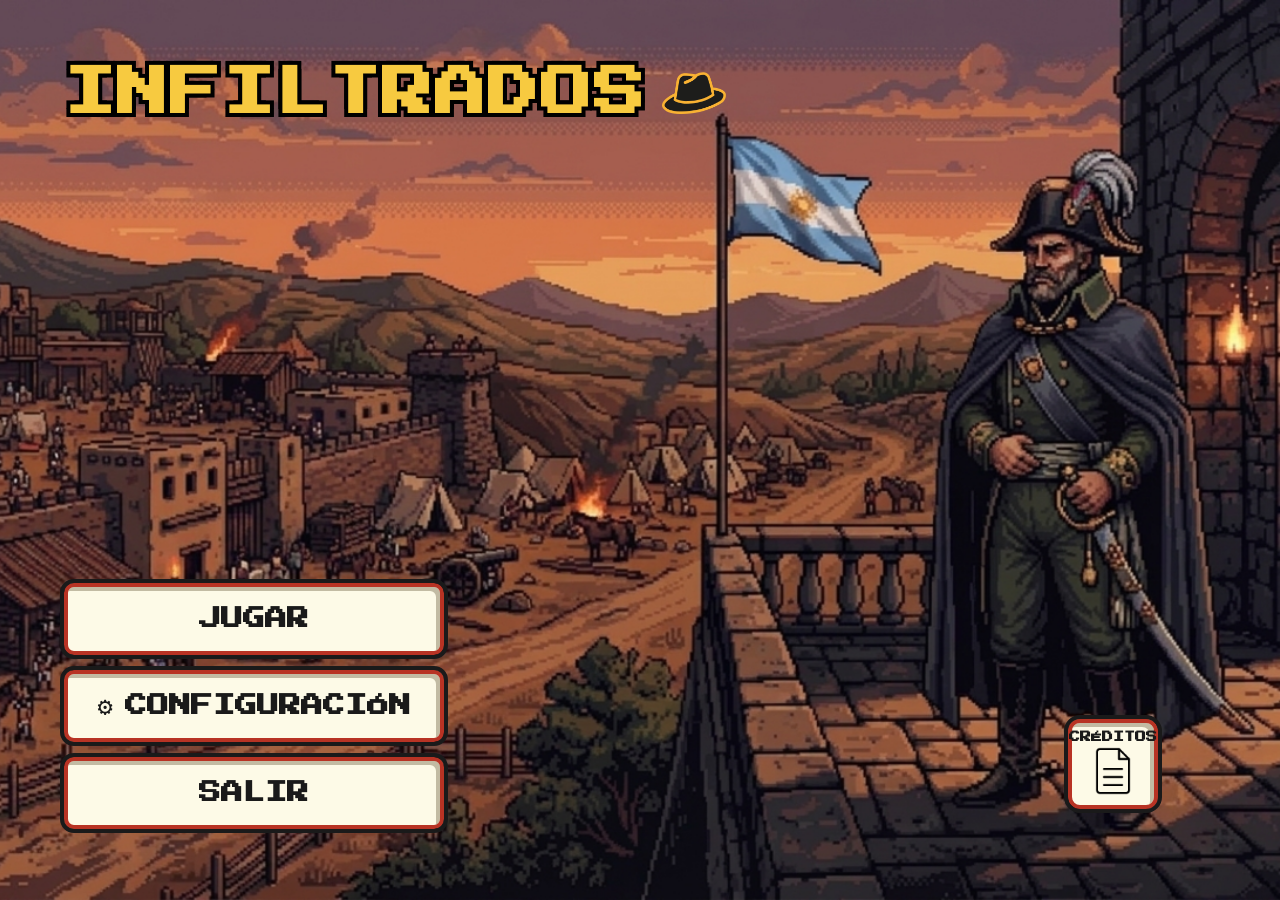
<file: codigo/index.html>
<!DOCTYPE html>
<html lang="es">

<head>
    <!-- Configuración básica -->
    <meta charset="UTF-8">

    <meta name="viewport"
        content="width=device-width,
        initial-scale=1.0,
        maximum-scale=1.0,
        user-scalable=no,
        viewport-fit=cover">

    <title>Infiltrados - Pantalla de Inicio</title>

    <!-- Estilos generales -->
    <link rel="stylesheet" href="CSS/style.css">

    <!-- Estilos específicos del menú -->
    <link rel="stylesheet" href="CSS/menu.css">
</head>

<body>

    <!-- Mensaje que aparece en dispositivos verticales -->
    <div class="bloqueo-vertical">

        <div class="mensaje-giro">
            <span>🔄</span>

            <p>
                Por favor, girá tu dispositivo a posición horizontal para jugar.
            </p>
        </div>

    </div>


    <!-- Contenedor general -->
    <div class="pantalla-completa">

        <!-- Lienzo principal del juego -->
        <main class="pantalla-inicio" id="contenedor-juego">

            <!-- Título del juego -->
            <header class="encabezado-titulo">

                <h1 class="titulo-principal">
                    INFILTRADOS
                </h1>

                <span class="sombrero">
                    <img
                        src="../Recursos_graficos/Iconos/ICONO_infiltrados.png"
                        alt="Sombrero de Infiltrados">
                </span>

            </header>


            <!-- Opciones principales -->
            <nav class="menu-opciones-principales">

                <button
                    class="boton-opcion-menu"
                    id="boton-iniciar-juego">

                    JUGAR

                </button>


                <button
                    class="boton-opcion-menu"
                    id="boton-configuracion">

                    CONFIGURACIÓN
                    

                </button>


                <button
                    class="boton-opcion-menu boton-salir-juego"
                    id="boton-salir-juego">

                    SALIR

                </button>

            </nav>


            <!-- Botón de créditos -->
            <div class="contenedor-boton-creditos">

                <button
                    class="boton-creditos-informacion"
                    id="boton-creditos-informacion">

                    <span class="texto-boton-creditos">
                        CRÉDITOS
                    </span>

                    <img
                        src="../Recursos_graficos/Iconos/creditos-juego.png"
                        alt="Documento de créditos"
                        class="icono-documento-creditos">

                </button>

            </div>

        </main>

    </div>


    <!-- JavaScript general -->
    <script src="JavaScript/audio.js" defer></script>
    <script src="JavaScript/app.js"></script>

    <!-- JavaScript de navegación -->
    <script src="JavaScript/navegacion.js"></script>

</body>

</html>
</file>
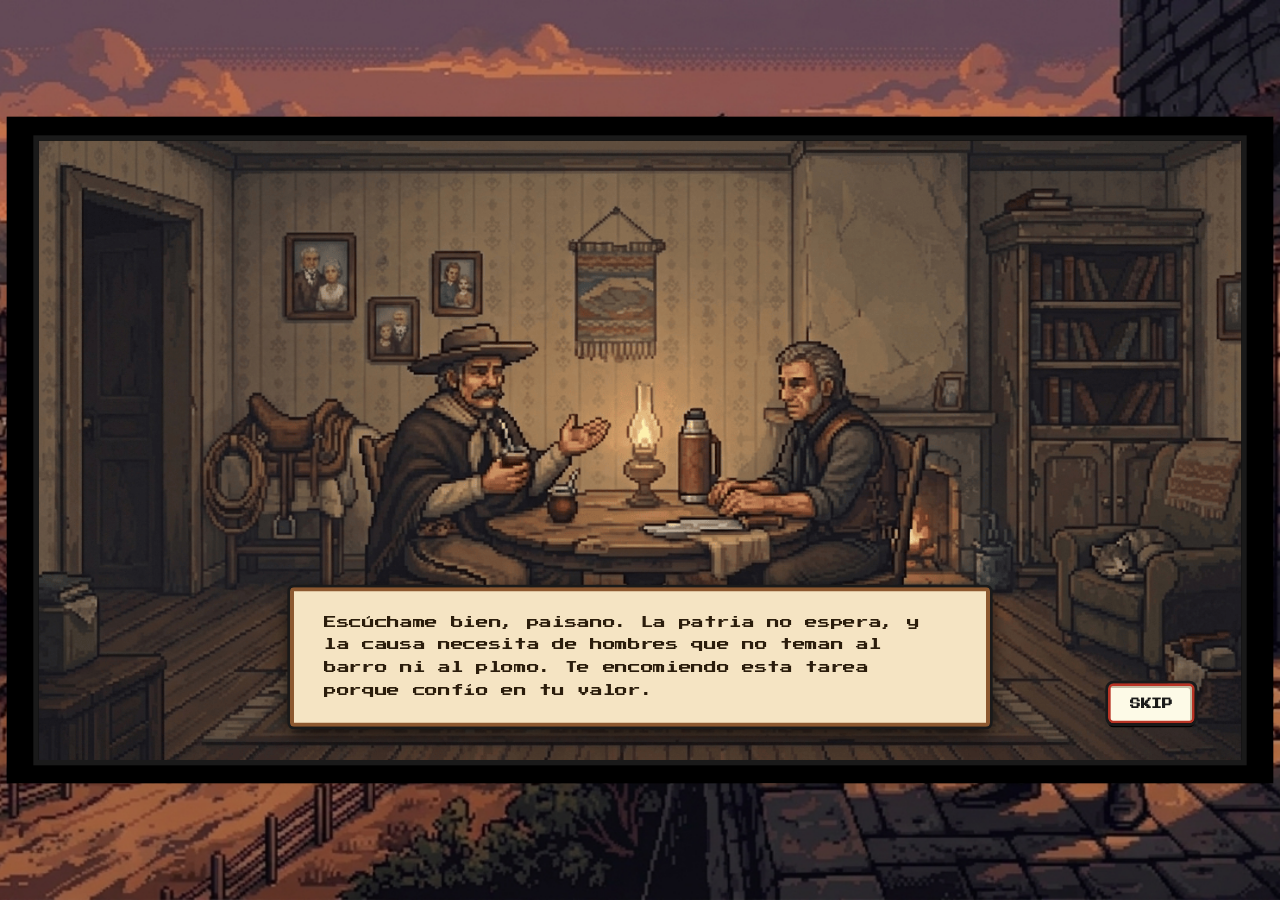
<file: codigo/cinematica_inicial.html>
<!DOCTYPE html>
<html lang="es">
<head>
    <meta charset="UTF-8">
    <meta name="viewport" content="width=device-width, initial-scale=1.0, maximum-scale=1.0, user-scalable=no, viewport-fit=cover">
    <title>Infiltrados - Prólogo</title>
    <link rel="stylesheet" href="CSS/style.css">
    <link rel="stylesheet" href="CSS/cinematica_inicio.css">
</head>
<body>

    <!-- Bloqueo vertical para celulares -->
    <div class="bloqueo-vertical">
        <div class="mensaje-giro">
            <span>🔄</span>
            <p>Por favor, girá tu dispositivo a posición horizontal para jugar.</p>
        </div>
    </div>

    <div class="pantalla-completa">
        
        <!-- Tablero base (1920x1080) con fondo negro exterior -->
        <div class="tablero-cinematica" id="contenedor-juego">
            
            <!-- Marco interior que contiene la escena del bodegón -->
            <div class="marco-cinematica">
                
                <!-- Caja de Diálogo / Pergamino Inferior -->
                <div class="caja-pergamino" id="caja-dialogo">
                    <p id="texto-dialogo">Cargando transmisión...</p>
                </div>

                <!-- Botón SKIP (Inferior Derecho) -->
                <button class="btn-skip" id="btn-skip">SKIP</button>

            </div>

        </div>

    </div>

    <!-- Script de la cinemática -->
    <script src="JavaScript/audio.js" defer></script>
    <script src="JavaScript/cinematica_inicio.js" defer></script>

</body>
</html>
</file>
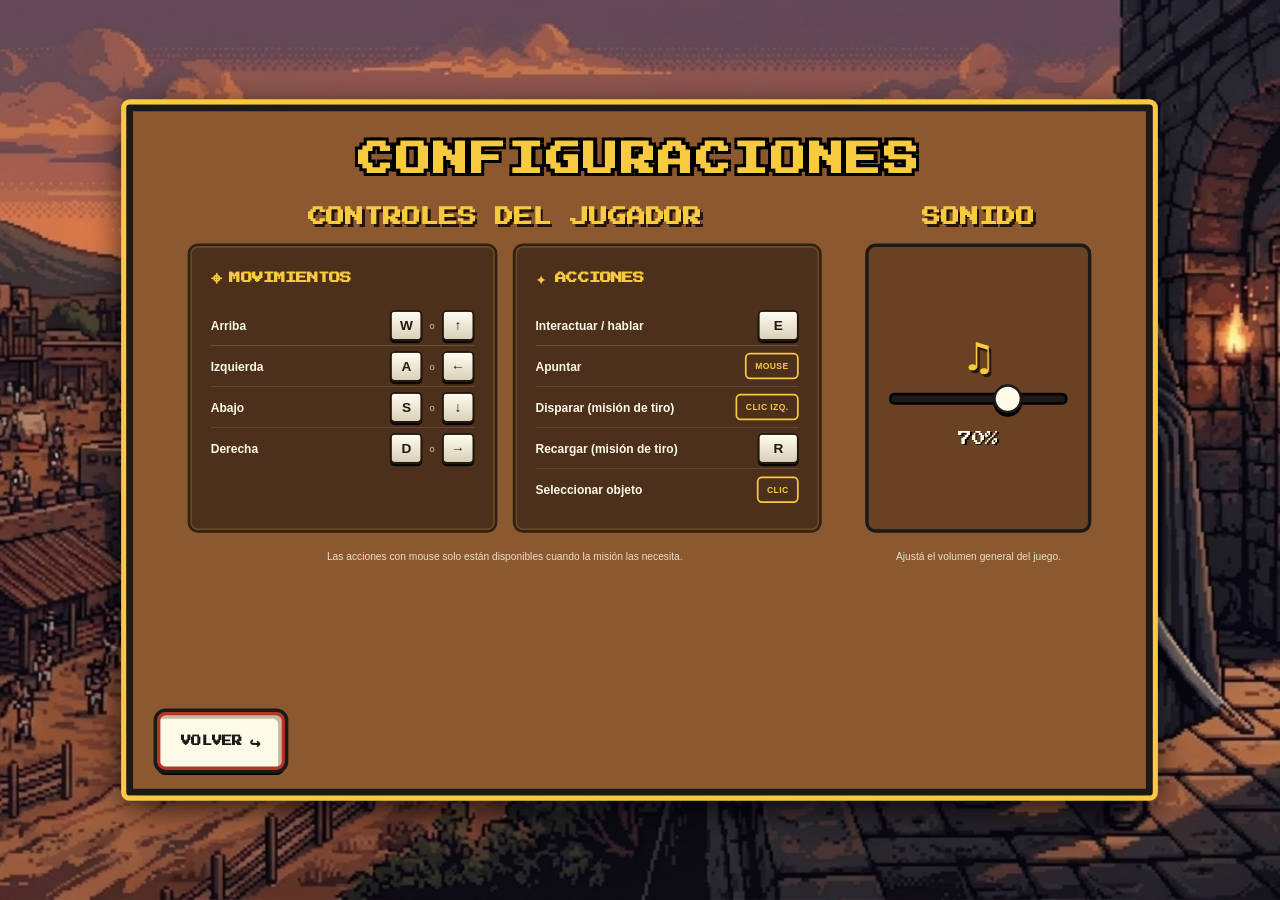
<file: codigo/Configuracion.html>
<!DOCTYPE html>
<html lang="es">
<head>
    <meta charset="UTF-8">
    <meta name="viewport" content="width=device-width, initial-scale=1.0, maximum-scale=1.0, user-scalable=no, viewport-fit=cover">
    <title>Infiltrados - Configuraciones</title>
    <!-- Conectamos los estilos -->
    <link rel="stylesheet" href="CSS/style.css"> <!-- O ajusta la ruta si está en CSS/style.css -->
    <link rel="stylesheet" href="CSS/configuracion.css"> <!-- O ajusta la ruta si está en CSS/configuracion.css -->
</head>
<body>

    <!-- Bloqueo vertical -->
    <div class="bloqueo-vertical">
        <div class="mensaje-giro">
            <span>🔄</span>
            <p>Por favor, girá tu dispositivo a posición horizontal para jugar.</p>
        </div>
    </div>

    <div class="pantalla-completa">
        
        <!-- Tablero de madera central de configuraciones (ID necesario para el JS) -->
        <div class="tablero-config" id="contenedor-juego">
            
            <h1 class="titulo-config">CONFIGURACIONES</h1>

            <div class="contenido-config configuracion-nueva">
                <section class="panel-controles">
                    <h2>CONTROLES DEL JUGADOR</h2>
                    <div class="grupos-controles">
                        <article class="grupo-teclas">
                            <h3><span class="icono-grupo">⌖</span> MOVIMIENTOS</h3>
                            <div class="control-fila"><span class="control-nombre">Arriba</span><span class="teclas-dobles"><kbd>W</kbd><small>o</small><kbd>↑</kbd></span></div>
                            <div class="control-fila"><span class="control-nombre">Izquierda</span><span class="teclas-dobles"><kbd>A</kbd><small>o</small><kbd>←</kbd></span></div>
                            <div class="control-fila"><span class="control-nombre">Abajo</span><span class="teclas-dobles"><kbd>S</kbd><small>o</small><kbd>↓</kbd></span></div>
                            <div class="control-fila"><span class="control-nombre">Derecha</span><span class="teclas-dobles"><kbd>D</kbd><small>o</small><kbd>→</kbd></span></div>
                        </article>
                        <article class="grupo-teclas">
                            <h3><span class="icono-grupo">✦</span> ACCIONES</h3>
                            <div class="control-fila"><span class="control-nombre">Interactuar / hablar</span><kbd class="tecla-accion">E</kbd></div>
                            <div class="control-fila"><span class="control-nombre">Apuntar</span><span class="raton">MOUSE</span></div>
                            <div class="control-fila"><span class="control-nombre">Disparar (misión de tiro)</span><span class="raton">CLIC IZQ.</span></div>
                            <div class="control-fila"><span class="control-nombre">Recargar (misión de tiro)</span><kbd class="tecla-accion">R</kbd></div>
                            <div class="control-fila"><span class="control-nombre">Seleccionar objeto</span><span class="raton">CLIC</span></div>
                        </article>
                    </div>
                    <p class="nota-controles">Las acciones con mouse solo están disponibles cuando la misión las necesita.</p>
                </section>
                <section class="seccion-sonido panel-sonido">
                    <h2>SONIDO</h2>
                    <div class="contenedor-slider">
                        <div class="sonido-icono">♫</div>
                        <input type="range" id="slider-volumen" min="0" max="100" value="70" class="slider-volumen" aria-label="Volumen general" aria-valuemin="0" aria-valuemax="100">
                        <output id="valor-volumen" for="slider-volumen" class="valor-volumen">70%</output>
                    </div>
                    <p class="nota-controles">Ajustá el volumen general del juego.</p>
                </section>
            </div>

            <!-- Botón Volver -->
            <button class="boton-volver" id="boton-volver-menu">
                <span class="texto-volver">VOLVER</span>
                <span class="icono-volver">↪</span>
            </button>

        </div>

    </div>

    <!-- ¡ESTO ES LO QUE FALTABA! Conectamos el JavaScript -->
    <script src="JavaScript/audio.js" defer></script>
    <script src="JavaScript/configuracion.js" defer></script> 
    <!-- (Nota: Cambia "configuracion.js" por la ruta exacta si lo tienes en una carpeta, ej: "JS/configuracion.js") -->

</body>
</html>
</file>
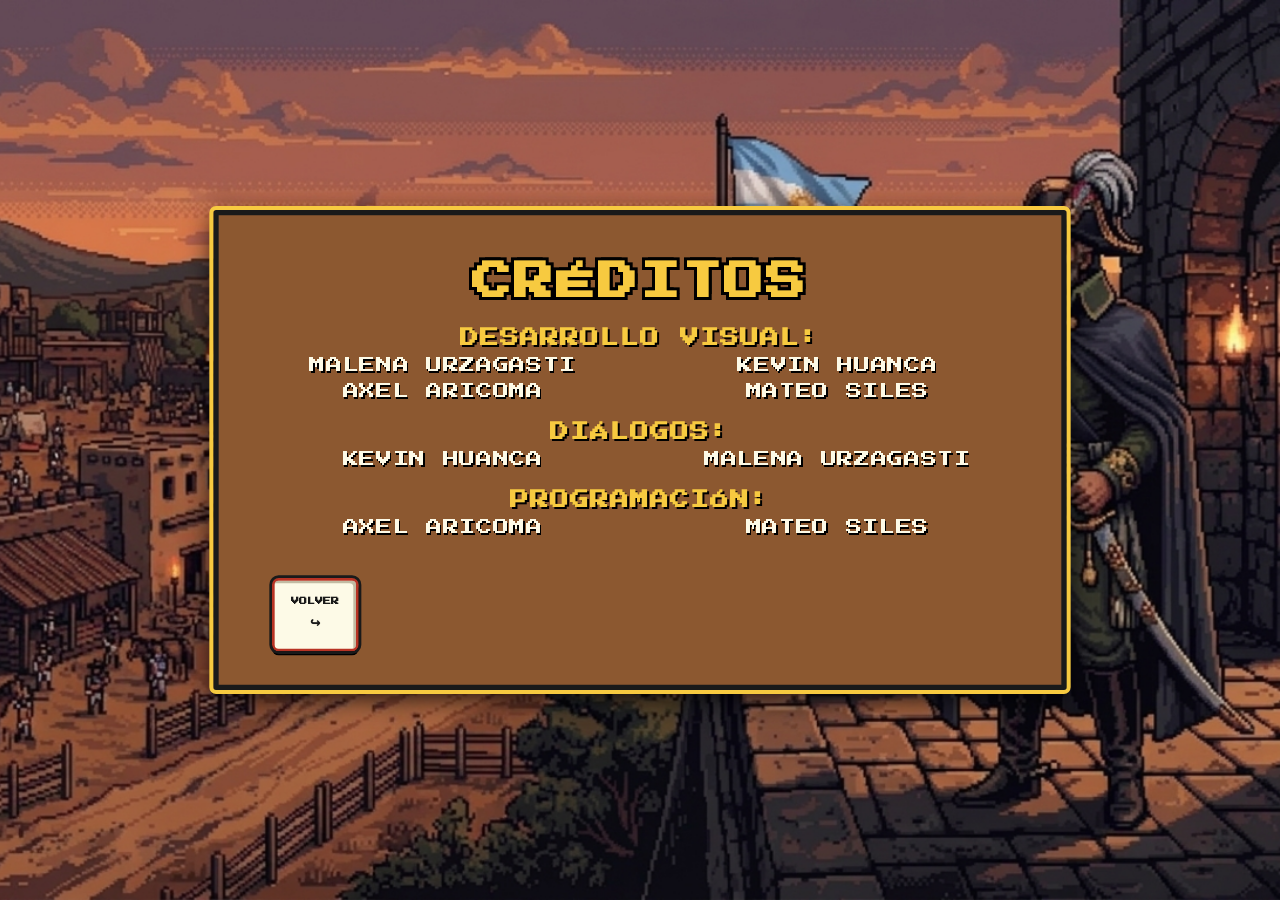
<file: codigo/creditos.html>
<!DOCTYPE html>
<html lang="es">
<head>
    <meta charset="UTF-8">
    <meta name="viewport" content="width=device-width, initial-scale=1.0, maximum-scale=1.0, user-scalable=no, viewport-fit=cover">
    <title>Infiltrados - Créditos</title>
    <!-- Conectamos los estilos -->
    <link rel="stylesheet" href="CSS/style.css">
    <link rel="stylesheet" href="CSS/creditos.css">
</head>
<body>

    <!-- Bloqueo vertical para celulares -->
    <div class="bloqueo-vertical">
        <div class="mensaje-giro">
            <span>🔄</span>
            <p>Por favor, girá tu dispositivo a posición horizontal para jugar.</p>
        </div>
    </div>

    <div class="pantalla-completa">
        
        <!-- Tablero central de créditos -->
        <div class="tablero-config" id="contenedor-juego">
            
            <h1 class="titulo-config">CRÉDITOS</h1>

            <div class="contenido-creditos">
                
                <!-- Desarrollo Visual -->
                <div class="seccion-credito">
                    <h2>DESARROLLO VISUAL:</h2>
                    <div class="nombres-grid">
                        <span>MALENA URZAGASTI</span>
                        <span>KEVIN HUANCA</span>
                        <span>AXEL ARICOMA</span>
                        <span>MATEO SILES</span>
                    </div>
                </div>

                <!-- Diálogos -->
                <div class="seccion-credito">
                    <h2>DIÁLOGOS:</h2>
                    <div class="nombres-grid">
                        <span>KEVIN HUANCA</span>
                        <span>MALENA URZAGASTI</span>
                    </div>
                </div>

                <!-- Programación -->
                <div class="seccion-credito">
                    <h2>PROGRAMACIÓN:</h2>
                    <div class="nombres-grid">
                        <span>AXEL ARICOMA</span>
                        <span>MATEO SILES</span>
                    </div>
                </div>

            </div>

            <!-- Botón Volver -->
            <button class="boton-volver" id="boton-volver-menu">
                <span class="texto-volver">VOLVER</span>
                <span class="icono-volver">↪</span>
            </button>

        </div>

    </div>

    <!-- Script de escalado y navegación -->
    <script src="JavaScript/audio.js" defer></script>
    <script src="JavaScript/creditos.js"></script>

</body>
</html>
</file>
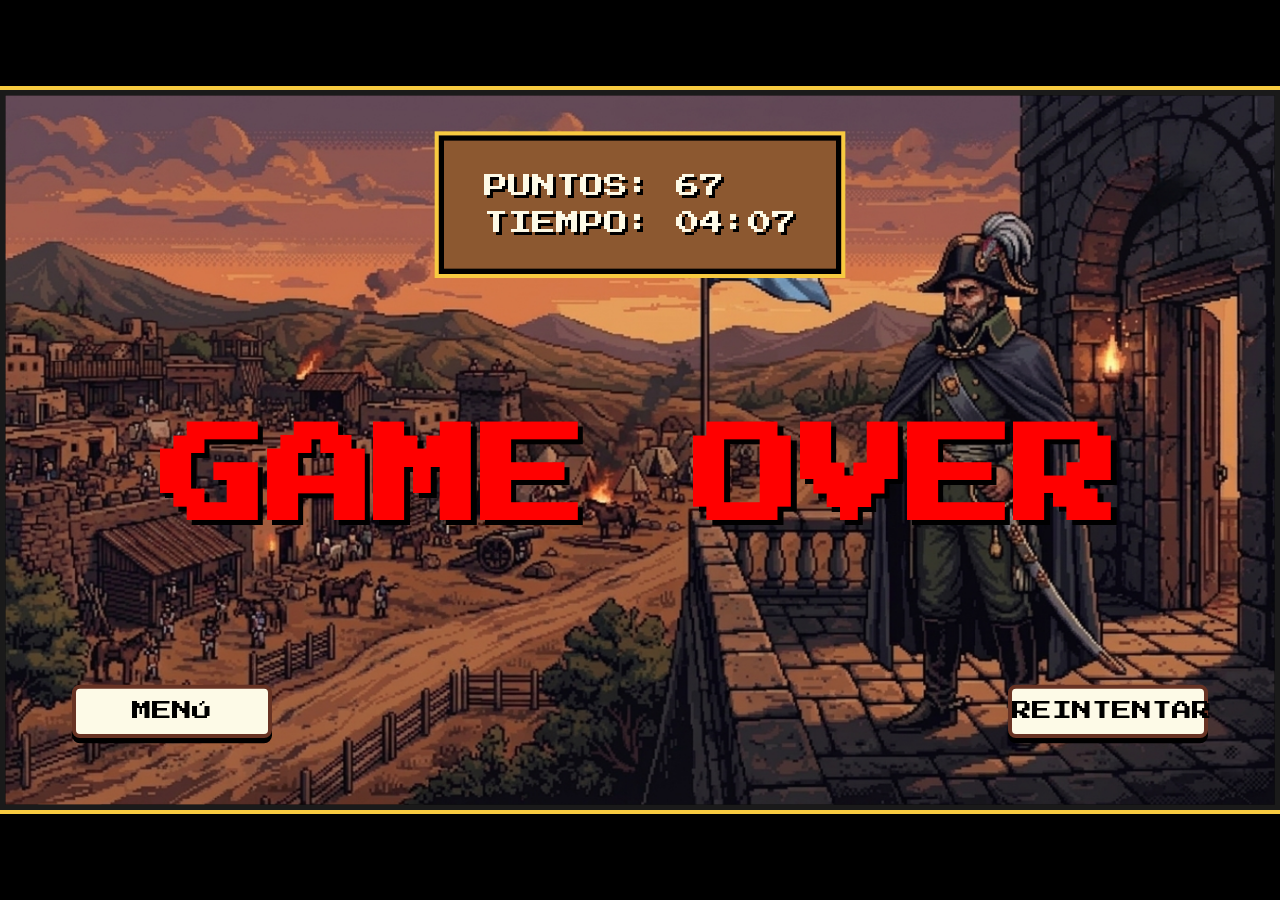
<file: codigo/gameover.html>
<!DOCTYPE html>
<html lang="es">
<head>
    <meta charset="UTF-8">
    <meta name="viewport" content="width=device-width, initial-scale=1.0">
    <title>Infiltrados - Fin de la partida</title>
    <link rel="stylesheet" href="CSS/style.css">
    <link rel="stylesheet" href="CSS/respuesta.css">
</head>
<body>
    <div class="bloqueo-vertical">
        <div class="mensaje-giro">
            <span>🔄</span>
            <p>Girá tu dispositivo a posición horizontal para jugar.</p>
        </div>
    </div>
    <div class="pantalla-completa">
        <div class="tablero-juego fondo-oscuro" id="contenedor-juego">
            
            <div class="caja-stats">
                <p>PUNTOS: 67</p>
                <p>TIEMPO: 04:07</p>
            </div>

            <h1 class="texto-gameover">GAME OVER</h1>

            <div class="botones-inferiores">
                <button class="btn-arcade" onclick="window.location.href='index.html'">MENÚ</button>
                <button class="btn-arcade" onclick="window.location.href='mision.html'">REINTENTAR</button>
            </div>

        </div>
    </div>
    <script src="JavaScript/audio.js" defer></script>
    <script src="JavaScript/pregunta.js"></script> <!-- Puedes reusar el script de escalado -->
</body>
</html>
</file>
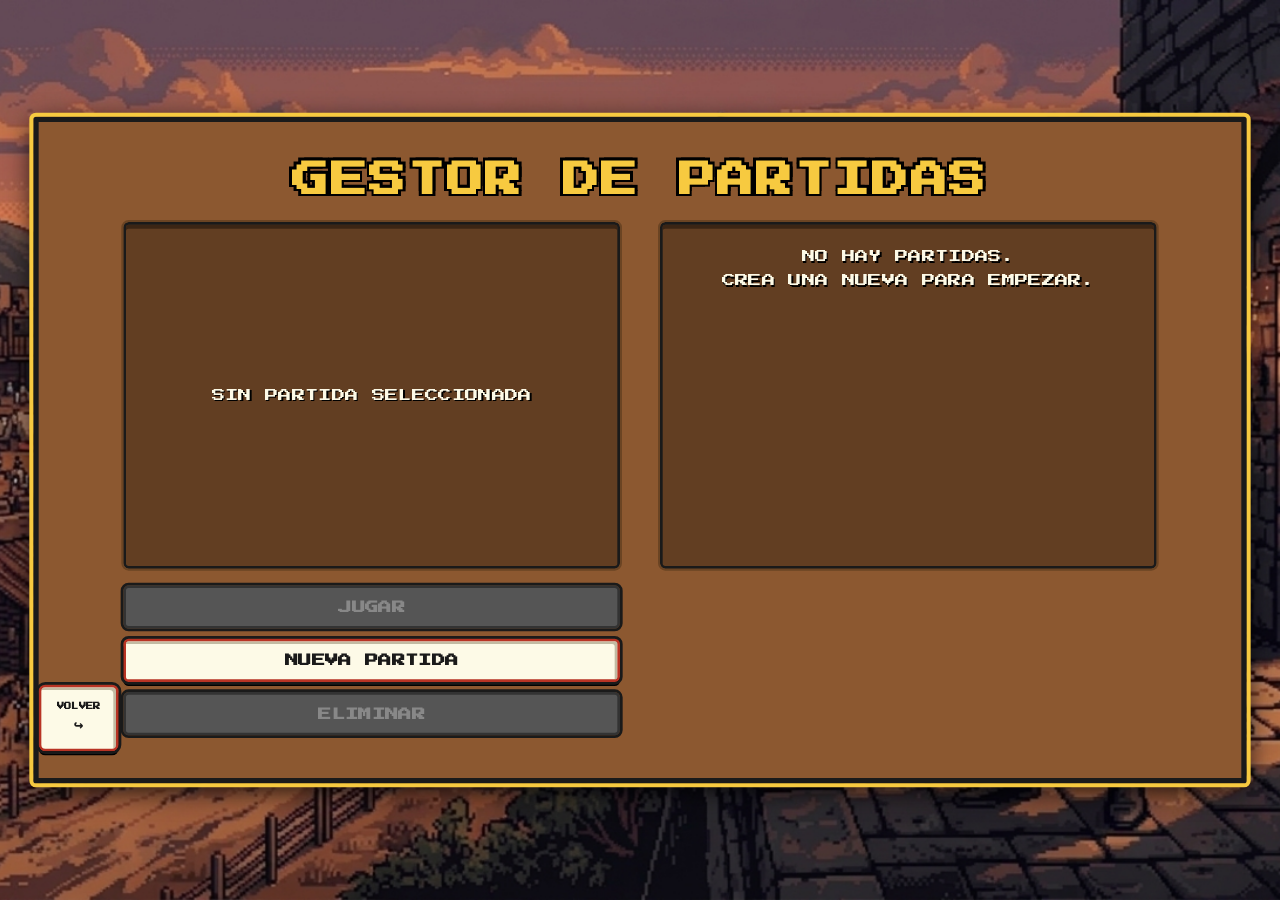
<file: codigo/partidas.html>
<!DOCTYPE html>
<html lang="es">
<head>
    <meta charset="UTF-8">
    <meta name="viewport" content="width=device-width, initial-scale=1.0, maximum-scale=1.0, user-scalable=no, viewport-fit=cover">
    <title>Infiltrados - Gestor de Partidas</title>
    <link rel="stylesheet" href="CSS/style.css">
    <link rel="stylesheet" href="CSS/partidas.css">
</head>
<body>

    <!-- Bloqueo vertical para celulares -->
    <div class="bloqueo-vertical">
        <div class="mensaje-giro">
            <span>🔄</span>
            <p>Por favor, girá tu dispositivo a posición horizontal para jugar.</p>
        </div>
    </div>

    <div class="pantalla-completa">
        
        <!-- Tablero central del gestor (1920x1080) -->
        <div class="tablero-config" id="contenedor-juego">
            
            <h1 class="titulo-config">GESTOR DE PARTIDAS</h1>

            <div class="contenido-gestor">
                
                <!-- Panel Izquierdo: Información de la partida seleccionada + Botones -->
                <div class="columna-izquierda">
                    <div class="caja-panel caja-info" id="panel-info-partida">
                        <span class="texto-placeholder">SIN PARTIDA SELECCIONADA</span>
                    </div>

                    <!-- Botones de Acción -->
                    <div class="botones-accion">
                        <button class="btn-arcade" id="btn-jugar" disabled>JUGAR</button>
                        <button class="btn-arcade" id="btn-nueva">NUEVA PARTIDA</button>
                        <button class="btn-arcade btn-peligro" id="btn-eliminar" disabled>ELIMINAR</button>
                    </div>
                </div>

                <!-- Panel Derecho: Lista de partidas guardadas -->
                <div class="columna-derecha">
                    <div class="caja-panel caja-lista" id="contenedor-lista-partidas">
                        <div class="mensaje-vacio">
                            NO HAY PARTIDAS.<br>CREA UNA NUEVA PARA EMPEZAR.
                        </div>
                    </div>
                </div>

            </div>

            <!-- Botón Volver -->
            <button class="boton-volver" id="boton-volver-menu">
                <span class="texto-volver">VOLVER</span>
                <span class="icono-volver">↪</span>
            </button>

        </div>

    </div>

    <!-- Modal Retro para escribir el nombre de la partida -->
    <div class="modal-fondo" id="modal-nueva-partida" style="display: none;">
        <div class="modal-caja">
            <h2>NUEVA PARTIDA</h2>
            <p>Ingresa el nombre del agente o de la partida:</p>
            <input type="text" id="input-nombre-partida" maxlength="15" placeholder="Ej. Agente_007">
            <div class="modal-botones">
                <button class="btn-arcade" id="btn-modal-crear">CREAR</button>
                <button class="btn-arcade btn-peligro" id="btn-modal-cancelar">CANCELAR</button>
            </div>
        </div>
    </div>

    <!-- Script principal -->
    <script src="JavaScript/audio.js" defer></script>
    <script src="JavaScript/partida.js" defer></script>

</body>
</html>
</file>
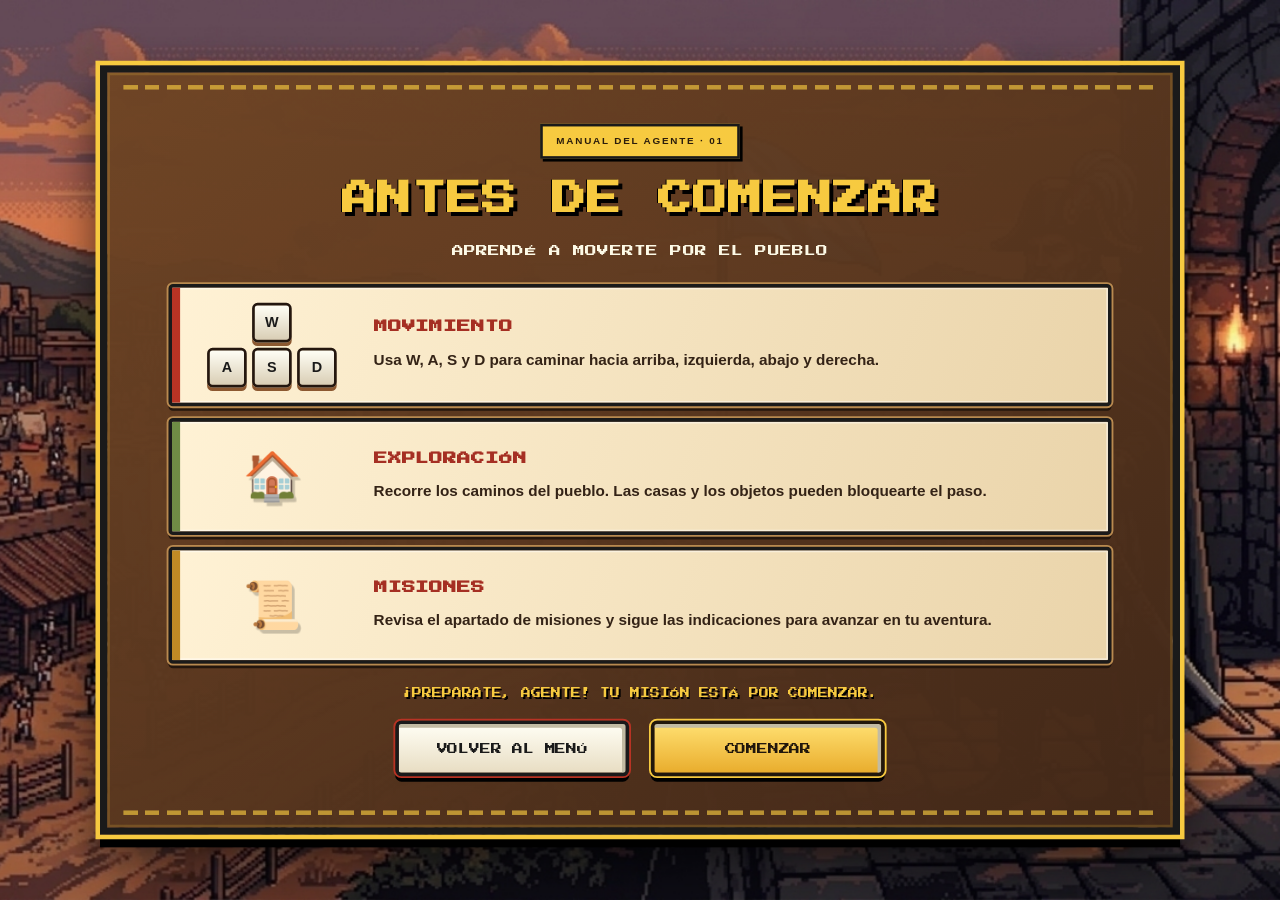
<file: codigo/tutorial.html>
<!DOCTYPE html>
<html lang="es">

<head>
    <meta charset="UTF-8">
    <meta name="viewport" content="width=device-width, initial-scale=1.0">

    <title>Infiltrados - Tutorial</title>

    <link rel="stylesheet" href="CSS/style.css">
    <link rel="stylesheet" href="CSS/tutorial.css">
</head>

<body>

    <div class="bloqueo-vertical">
        <div class="mensaje-giro">
            <span>🔄</span>
            <p>Girá tu dispositivo a posición horizontal para disfrutar la aventura.</p>
        </div>
    </div>

    <div class="pantalla-completa">

        <main class="tablero-tutorial" id="contenedor-juego">

            <span class="sello-tutorial">MANUAL DEL AGENTE · 01</span>
            <h1 class="titulo-tutorial">ANTES DE COMENZAR</h1>

            <p class="subtitulo-tutorial">
                APRENDÉ A MOVERTE POR EL PUEBLO
            </p>

            <section class="panel-tutorial">

                <div class="instruccion instruccion-movimiento">

                    <div class="teclas">

                        <span class="tecla vacia"></span>
                        <span class="tecla">W</span>
                        <span class="tecla vacia"></span>

                        <span class="tecla">A</span>
                        <span class="tecla">S</span>
                        <span class="tecla">D</span>

                    </div>

                    <div class="texto-instruccion">
                        <h2>MOVIMIENTO</h2>
                        <p>
                            Usa W, A, S y D para caminar
                            hacia arriba, izquierda,
                            abajo y derecha.
                        </p>
                    </div>

                </div>

                <div class="instruccion instruccion-exploracion">

                    <div class="icono-tutorial">🏠</div>

                    <div class="texto-instruccion">
                        <h2>EXPLORACIÓN</h2>
                        <p>
                            Recorre los caminos del pueblo.
                            Las casas y los objetos pueden
                            bloquearte el paso.
                        </p>
                    </div>

                </div>

                <div class="instruccion instruccion-misiones">

                    <div class="icono-tutorial">📜</div>

                    <div class="texto-instruccion">
                        <h2>MISIONES</h2>
                        <p>
                            Revisa el apartado de misiones
                            y sigue las indicaciones para
                            avanzar en tu aventura.
                        </p>
                    </div>

                </div>

            </section>

            <p class="mensaje-final">
                ¡PREPARATE, AGENTE! TU MISIÓN ESTÁ POR COMENZAR.
            </p>

            <div class="botones-tutorial">

                <button id="btn-volver">
                    VOLVER AL MENÚ
                </button>

                <button id="btn-comenzar">
                    COMENZAR
                </button>

            </div>

        </main>

    </div>

    <script src="JavaScript/audio.js" defer></script>
    <script src="JavaScript/tutorial.js"></script>

</body>

</html>
</file>
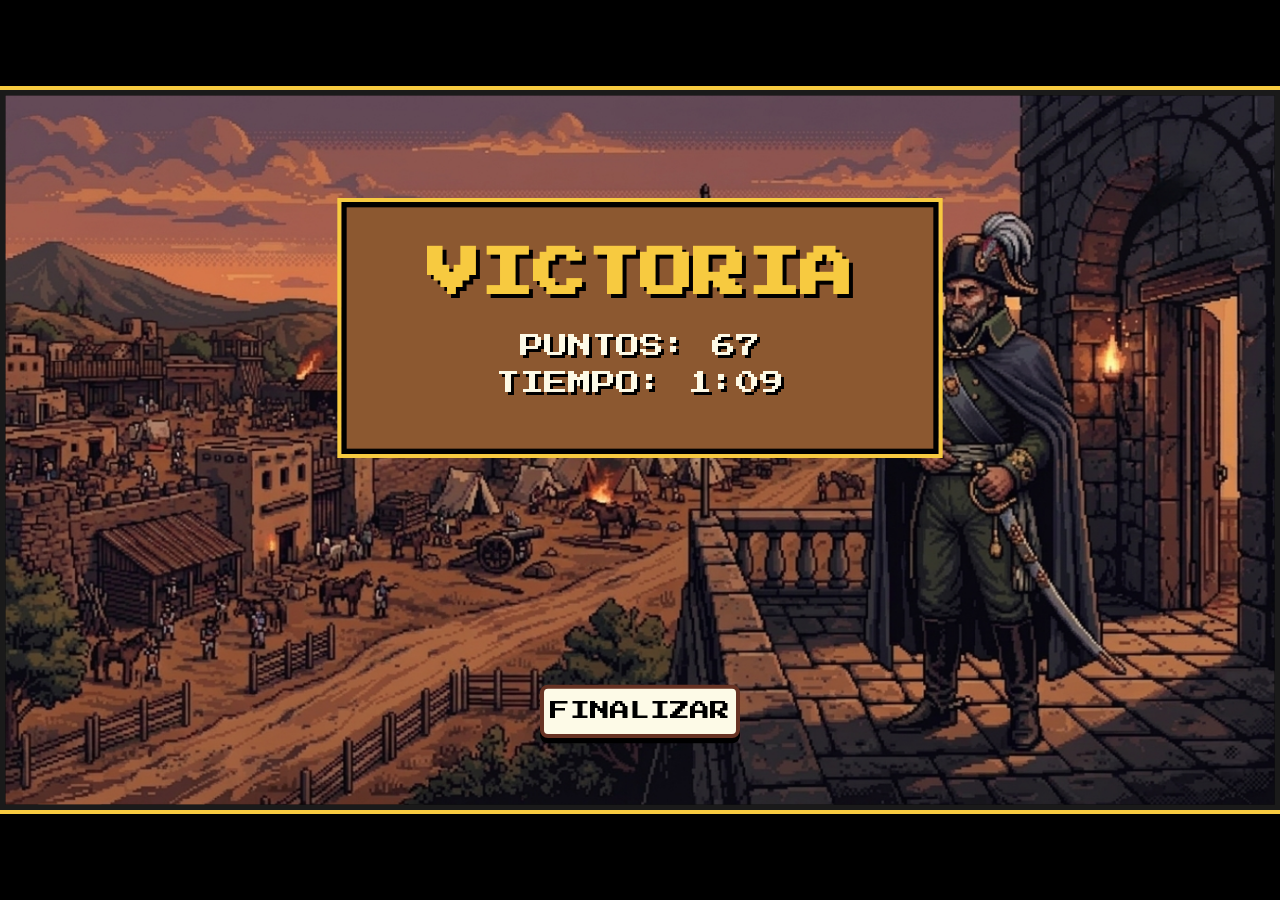
<file: codigo/victoria.html>
<!DOCTYPE html>
<html lang="es">
<head>
    <meta charset="UTF-8">
    <meta name="viewport" content="width=device-width, initial-scale=1.0">
    <title>Infiltrados - Victoria</title>
    <link rel="stylesheet" href="CSS/style.css">
    <link rel="stylesheet" href="CSS/respuesta.css">
</head>
<body>
    <div class="bloqueo-vertical">
        <div class="mensaje-giro">
            <span>🔄</span>
            <p>Girá tu dispositivo a posición horizontal para jugar.</p>
        </div>
    </div>
    <div class="pantalla-completa">
        <div class="tablero-juego fondo-oscuro" id="contenedor-juego">
            
            <div class="caja-stats-grande">
                <h1 class="texto-victoria">VICTORIA</h1>
                <p>PUNTOS: 67</p>
                <p>TIEMPO: 1:09</p>
            </div>

            <div class="botones-inferiores centro">
                <button class="btn-arcade" onclick="window.location.href='index.html'">FINALIZAR</button>
            </div>

        </div>
    </div>
    <script src="JavaScript/audio.js" defer></script>
    <script src="JavaScript/pregunta.js"></script>
</body>
</html>
</file>
<file: codigo/CSS/style.css>
@font-face {
  font-family: 'Press Start 2P';
  src: url('../../Recursos_graficos/Fuentes/PressStart2P-Regular.ttf') format('truetype');
  font-weight: normal;
  font-style: normal;
}

* {
  margin: 0;
  padding: 0;
  box-sizing: border-box;
  font-family: 'Press Start 2P', monospace, sans-serif;
}

html, body {
  margin: 0;
  padding: 0;
  width: 100vw;
  height: 100vh;
  overflow: hidden;
  background-image: url('../../Recursos_graficos/Fondos/Fondo_inicio.png');
  background-size: cover;
  background-position: center;
  background-repeat: no-repeat;
  background-color: #000000;
}

.pantalla-completa {
  width: 100vw;
  height: 100vh;
  display: flex;
  justify-content: space-between;
  align-items: flex-start;
  padding: 4% 5%; /* Margenes adaptativos según la pantalla */
  box-sizing: border-box;
  position: relative;
}

/* Contenedor principal adaptable */
.pantalla-inicio {
  position: relative;
  width: 100%;
  height: 100%;
  display: flex;
  flex-direction: column;
  justify-content: space-between;
  background: transparent;
}

/* BLOQUEO PARA PANTALLAS VERTICALES */
.bloqueo-vertical {
  display: none;
  position: fixed;
  inset: 0;
  width: 100vw;
  height: 100vh;
  background-color: #111111;
  z-index: 9999;
  justify-content: center;
  align-items: center;
  color: #ffffff;
  text-align: center;
  padding: 20px;
}

.mensaje-giro span {
  font-size: 50px;
  display: block;
  margin-bottom: 20px;
  animation: rotar 2s infinite ease-in-out;
}

.mensaje-giro p {
  font-size: 14px;
  line-height: 1.6;
}

@keyframes rotar {
  0% { transform: rotate(0deg); }
  50% { transform: rotate(90deg); }
  100% { transform: rotate(0deg); }
}

@media (orientation: portrait) {
  .bloqueo-vertical { display: flex; }
  .pantalla-completa { display: none; }
}
</file>
<file: codigo/CSS/menu.css>
/* TÍTULO SUPERIOR IZQUIERDA */
.encabezado-titulo {
  display: flex;
  align-items: center;
  gap: 15px;
  margin-top: 10px;
}

.titulo-principal {
  color: #f7ca40;
  font-size: clamp(32px, 4vw, 60px); /* El texto se escala solo según la pantalla */
  letter-spacing: 2px;
  text-shadow:
    4px 4px 0px #000,
    -4px 4px 0px #000,
    4px -4px 0px #000,
    -4px -4px 0px #000;
  margin: 0;
}

.sombrero img {
  width: clamp(40px, 5vw, 80px);
  height: clamp(40px, 5vw, 80px);
  object-fit: contain;
}

/* BOTONES PRINCIPALES (Mitad izquierda) */
.menu-opciones-principales {
  display: flex;
  flex-direction: column;
  gap: 15px;
  width: min(380px, 40%);
  margin-bottom: 20px;
}

.boton-opcion-menu {
  width: 100%;
  height: clamp(50px, 8vh, 80px); /* Altura fluida */
  background-color: #fdfae7;
  color: #1a1a1a;
  border: 4px solid #b83324;
  outline: 4px solid #1a1a1a;
  border-radius: 10px;
  font-size: clamp(14px, 2vw, 22px); /* Letra fluida */
  font-weight: bold;
  cursor: pointer;
  display: flex;
  justify-content: center;
  align-items: center;
  box-shadow: inset -4px 4px 0px #c2bba3;
  transition: transform 0.1s ease;
}

.boton-opcion-menu:hover {
  background-color: #ffffff;
  border-color: #f7ca40;
  transform: scale(1.02);
}

/* BOTÓN CRÉDITOS (Esquina inferior derecha automática) */
.contenedor-boton-creditos {
  position: absolute;
  bottom: 5%;
  right: 5%;
}

.boton-creditos-informacion {
  width: clamp(60px, 8vw, 90px);
  height: clamp(60px, 8vw, 90px);
  background-color: #fdfae7;
  border: 4px solid #b83324;
  outline: 4px solid #1a1a1a;
  border-radius: 12px;
  display: flex;
  flex-direction: column;
  justify-content: center;
  align-items: center;
  gap: 4px;
  cursor: pointer;
  box-shadow: inset -4px 4px 0px #c2bba3;
  transition: transform 0.1s ease;
}

.boton-creditos-informacion:hover {
  background-color: #ffffff;
  border-color: #f7ca40;
  transform: scale(1.05);
}

.texto-boton-creditos {
  font-size: clamp(8px, 1vw, 11px);
  color: #1a1a1a;
  font-weight: bold;
}

.icono-documento-creditos {
  width: clamp(24px, 4vw, 48px);
  height: clamp(24px, 4vw, 48px);
  object-fit: contain;
}
/* Estados visuales consistentes para los botones del menú inicial */
.boton-opcion-menu, .boton-creditos-informacion {
  position: relative;
  user-select: none;
  -webkit-tap-highlight-color: transparent;
}
.boton-opcion-menu:focus-visible, .boton-creditos-informacion:focus-visible {
  outline: 4px solid #f7ca40;
  outline-offset: 5px;
}
.boton-opcion-menu:active, .boton-creditos-informacion:active {
  transform: translateY(4px) scale(.99);
  box-shadow: inset 3px 3px 0 #b8ad91, 0 1px 0 #000;
}
#boton-configuracion::before { content: "⚙"; margin-right: 12px; font-size: 1.15em; }

/* Ajustes responsive del menú principal manteniendo la estética arcade */
@media (max-width: 700px) {
  .pantalla-completa { padding: 24px 22px; min-height: 100dvh; height: auto; }
  .pantalla-inicio { min-height: calc(100dvh - 48px); gap: 24px; }
  .encabezado-titulo { margin-top: 4px; gap: 10px; }
  .titulo-principal { font-size: clamp(25px, 8vw, 42px); letter-spacing: 1px; }
  .menu-opciones-principales { width: min(100%, 420px); margin: auto 0; gap: 13px; }
  .boton-opcion-menu { min-height: 58px; height: auto; padding: 12px 10px; font-size: clamp(11px, 3.4vw, 16px); }
  .contenedor-boton-creditos { position: relative; right: auto; bottom: auto; align-self: flex-end; margin-top: auto; }
  .boton-creditos-informacion { width: 66px; height: 66px; }
}
</file>
<file: codigo/CSS/cinematica_inicio.css>
@font-face {
  font-family: 'Press Start 2P';
  src: url('../../Recursos_graficos/Fuentes/PressStart2P-Regular.ttf') format('truetype');
  font-weight: normal;
  font-style: normal;
}

* {
  box-sizing: border-box;
  font-family: 'Press Start 2P', monospace, sans-serif;
}

body {
  margin: 0;
  padding: 0;
  width: 100vw;
  height: 100vh;
  overflow: hidden;
  background-color: #000;
}

.pantalla-completa {
  width: 100vw;
  height: 100vh;
  display: flex;
  justify-content: center;
  align-items: center;
  position: relative;
}

/* ==========================================
   TABLERO GENERAL (1920x1080) - Fondo negro
   ================================---------- */
.tablero-cinematica {
  width: 1900px;
  height: 1000px;
  flex-shrink: 0;
  transform-origin: center center;
  background-color: #000000; /* El cuadro negro exterior que pediste */
  position: relative;
  display: flex;
  justify-content: center;
  align-items: center;
}

/* ==========================================
   MARCO INTERIOR DE LA CINEMÁTICA
   ================================---------- */
.marco-cinematica {
  width: 1820px; /* Deja los márgenes negros exactos a los lados */
  height: 945px; /* Mantiene la proporción de pantalla */
  background-image: url('../../Recursos_graficos/Animaciones/Cinematica_inicio.png');
  background-size: cover;
  background-position: center;
  border: 8px solid #1a1a1a; /* Borde oscuro para estilizar el marco */
  position: relative;
  display: flex;
  justify-content: center;
  align-items: flex-end;
  padding-bottom: 50px;
  box-shadow: 0 0 30px rgba(0, 0, 0, 0.8);
}

/* ==========================================
   CAJA DE DIÁLOGO / PERGAMINO
   ================================---------- */
.caja-pergamino {
  width: 1050px;
  min-height: 160px;
  background-color: #f5e4c3;
  border: 6px solid #8c5830;
  outline: 4px solid #1a1a1a;
  border-radius: 6px;
  padding: 30px 45px;
  display: flex;
  align-items: center;
  box-shadow: 0 10px 30px rgba(0, 0, 0, 0.8);
  cursor: pointer;
  position: relative;
}

.caja-pergamino p {
  color: #2b1d0c;
  font-size: 19px;
  line-height: 1.8;
  margin: 0;
  text-shadow: none;
}

/* ==========================================
   BOTÓN SKIP
   ================================---------- */
.btn-skip {
  position: absolute;
  bottom: 55px;
  right: 70px;
  width: 130px;
  height: 60px;
  background-color: #fdfae7;
  color: #1a1a1a;
  border: 4px solid #b83324;
  outline: 4px solid #1a1a1a;
  border-radius: 8px;
  font-size: 16px;
  font-weight: bold;
  cursor: pointer;
  box-shadow: inset -3px 3px 0px #c2bba3, 0 6px 0px #000;
  transition: transform 0.1s ease, background-color 0.1s ease;
}

.btn-skip:hover {
  background-color: #ffffff;
  border-color: #f7ca40;
  transform: scale(1.05);
}
/* RESPONSIVE: prólogo y caja de diálogo */
@media (max-width: 1100px) {
  .tablero-cinematica { transform: none !important; width: 100vw; height: 100vh; }
  .marco-cinematica { width: calc(100% - 42px); height: calc(100% - 42px); padding: 24px 22px; }
  .caja-pergamino { width: min(82%, 900px); min-height: 130px; padding: 22px 28px; }
  .caja-pergamino p { font-size: clamp(13px, 1.6vw, 18px); }
  .btn-skip { right: 28px; bottom: 28px; width: 112px; height: 52px; font-size: 13px; }
}
@media (max-width: 650px) {
  body { width: 100%; height: 100dvh; }
  .pantalla-completa { width: 100%; height: 100dvh; }
  .tablero-cinematica { transform: none !important; width: 100%; height: 100%; }
  .marco-cinematica { width: calc(100% - 18px); height: calc(100% - 18px); border-width: 4px; padding: 14px 12px 90px; background-position: center; }
  .caja-pergamino { width: 100%; min-height: 0; max-height: 42%; overflow-y: auto; padding: 16px; border-width: 4px; outline-width: 2px; }
  .caja-pergamino p { font-size: clamp(11px, 3vw, 14px); line-height: 1.7; }
  .btn-skip { right: 14px; bottom: 14px; width: 92px; height: 44px; font-size: 11px; border-width: 3px; outline-width: 2px; }
}
@media (max-height: 520px) and (orientation: landscape) {
  .marco-cinematica { padding-bottom: 16px; }
  .caja-pergamino { min-height: 90px; max-height: 42%; padding: 12px 18px; }
  .caja-pergamino p { font-size: 11px; line-height: 1.5; }
  .btn-skip { bottom: 10px; right: 12px; height: 38px; }
}
</file>
<file: codigo/CSS/configuracion.css>
@font-face {
  font-family: 'Press Start 2P';
  src: url('../../Recursos_graficos/Fuentes/PressStart2P-Regular.ttf') format('truetype');
  font-weight: normal;
  font-style: normal;
}

* {
  box-sizing: border-box;
  font-family: 'Press Start 2P', monospace, sans-serif;
}

body {
  margin: 0;
  padding: 0;
  width: 100vw;
  height: 100vh;
  overflow: hidden;
  background-image: url('../../Recursos_graficos/Fondos/Fondo_inicio.png');
  background-size: cover;
  background-position: center;
  background-color: #000;
}

.pantalla-completa {
  width: 100vw;
  height: 100vh;
  display: flex;
  justify-content: center;
  align-items: center;
  position: relative;
}

/* ==========================================
   TABLERO DE CONFIGURACIÓN (Basado en 1920x1080)
   ================================---------- */
/* ==========================================
   TABLERO DE CONFIGURACIÓN
   ================================---------- */
.tablero-config {
  width: 1280px;
  height: 820px;
  flex-shrink: 0;
  transform-origin: center center;
  display: flex;
  flex-direction: column;
  align-items: center;
  justify-content: flex-start;
  padding: 80px 120px;
  box-sizing: border-box;
  background-color: #8c5830; /* Color madera/marrón del tablero */
  border: 8px solid #1a1a1a;
  outline: 6px solid #f7ca40; /* Marco interior amarillo/beige del boceto */
  border-radius: 4px;
  box-shadow: 0 10px 40px rgba(0, 0, 0, 0.9);
  position: relative; /* Solo dejamos esto para que el botón "Volver" se posicione bien adentro */
}

/* TÍTULO PRINCIPAL */
.titulo-config {
  color: #f7ca40;
  font-size: 65px;
  letter-spacing: 3px;
  text-shadow:
    4px 4px 0px #000,
    -4px 4px 0px #000,
    4px -4px 0px #000,
    -4px -4px 0px #000;
  margin-top: 20px;
  margin-bottom: 90px;
  text-align: center;
}

/* CONTENEDOR DE CONTROLES Y SONIDO */
.contenido-config {
  display: flex;
  justify-content: space-around;
  align-items: flex-start;
  width: 100%;
  max-width: 1500px;
  gap: 100px;
}

.seccion-controles, 
.seccion-sonido {
  display: flex;
  flex-direction: column;
  align-items: center;
  gap: 30px;
}

.seccion-controles h2, 
.seccion-sonido h2 {
  color: #f7ca40;
  font-size: 36px;
  text-shadow: 3px 3px 0px #000;
  margin: 0;
}

/* ==========================================
   TECLAS ESTILO ARCADE (Igual a tu boceto)
   ================================---------- */
.mapeo-teclas {
  display: flex;
  flex-direction: column;
  gap: 15px;
  align-items: center;
  background: rgba(0, 0, 0, 0.25);
  padding: 30px;
  border-radius: 12px;
  border: 4px solid #1a1a1a;
}

.fila-tecla-arriba, 
.fila-teclas-abajo {
  display: flex;
  gap: 15px;
  justify-content: center;
}

.tecla {
  width: 75px;
  height: 75px;
  background-color: #1a1a1a;
  color: #ffffff;
  border: 4px solid #000;
  border-radius: 8px;
  font-size: 26px;
  font-weight: bold;
  display: flex;
  justify-content: center;
  align-items: center;
  box-shadow: inset 0 4px 0px rgba(255, 255, 255, 0.2), 0 6px 0px #000;
}

/* ==========================================
   SLIDER DE SONIDO
   ================================---------- */
.contenedor-slider {
  width: 420px;
  flex-direction: column;
  gap: 14px;
  display: flex;
  justify-content: center;
  align-items: center;
  background: rgba(0, 0, 0, 0.25);
  padding: 40px 30px;
  border-radius: 12px;
  border: 4px solid #1a1a1a;
  height: 159px; /* Mantiene la misma altura visual que el bloque de teclas */
}

.slider-volumen {
  width: 100%;
  height: 14px;
  -webkit-appearance: none;
  background: #1a1a1a;
  border: 3px solid #000;
  border-radius: 6px;
}

.slider-volumen::-webkit-slider-thumb {
  -webkit-appearance: none;
  width: 34px;
  height: 34px;
  background: #fdfae7;
  border: 3px solid #1a1a1a;
  border-radius: 50%;
  cursor: pointer;
  box-shadow: 0 4px 0px #000;
  transition: transform 0.1s ease;
}

.slider-volumen::-webkit-slider-thumb:hover {
  transform: scale(1.1);
}

/* ==========================================
   BOTÓN VOLVER (Ubicado abajo a la izquierda del tablero)
   ================================---------- */
.boton-volver {
  position: absolute;
  bottom: 60px;
  left: 80px;
  width: 130px;
  height: 110px;
  background-color: #fdfae7;
  color: #1a1a1a;
  border: 4px solid #b83324;
  outline: 4px solid #1a1a1a;
  border-radius: 10px;
  font-size: 14px;
  font-weight: bold;
  cursor: pointer;
  display: flex;
  flex-direction: column;
  justify-content: center;
  align-items: center;
  gap: 8px;
  box-shadow: inset -4px 4px 0px #c2bba3, 0 6px 0px #000;
  transition: transform 0.1s ease, background-color 0.1s ease;
}

.boton-volver:hover {
  background-color: #ffffff;
  border-color: #f7ca40;
  transform: scale(1.05);
}

.texto-volver {
  font-size: 12px;
}

.icono-volver {
  font-size: 26px;
}

.valor-volumen {
  display: block;
  margin-top: 18px;
  color: #fdfae7;
  font-size: 14px;
  text-align: center;
  text-shadow: 2px 2px 0 #000;
}

/* Rediseño de controles: movimientos y acciones separados */
.tablero-config { width: min(1500px, 94vw); height: min(900px, 90vh); padding: clamp(24px, 4vh, 58px) clamp(24px, 5vw, 78px); }
.titulo-config { font-size: clamp(28px, 3.2vw, 48px); margin: 0 0 clamp(22px, 4vh, 48px); }
.configuracion-nueva { align-items: stretch; justify-content: center; gap: clamp(24px, 4vw, 60px); max-width: none; width: 100%; }
.panel-controles { flex: 1 1 760px; min-width: 0; display:flex; flex-direction:column; gap:20px; }
.panel-controles > h2, .panel-sonido h2 { color:#f7ca40; font-size:clamp(17px,1.7vw,25px); text-align:center; margin:0; text-shadow:3px 3px #24150d; }
.grupos-controles { display:grid; grid-template-columns:1fr 1fr; gap:18px; }
.grupo-teclas { background:rgba(30,20,13,.58); border:3px solid #302016; border-radius:12px; padding:clamp(14px,2vw,24px); box-shadow:inset 0 0 0 2px rgba(247,202,64,.18); }
.grupo-teclas h3 { color:#f7ca40; font-size:clamp(11px,1.05vw,15px); margin:0 0 18px; display:flex; align-items:center; gap:10px; }
.icono-grupo { font-size:22px; }
.control-fila { display:flex; align-items:center; justify-content:space-between; gap:10px; min-height:48px; border-bottom:1px solid rgba(253,250,231,.16); }
.control-fila:last-child { border-bottom:0; }
.control-nombre { color:#fdfae7; font-family:Arial,sans-serif; font-size:clamp(12px,1.1vw,16px); font-weight:700; }
.teclas-dobles { display:flex; align-items:center; gap:8px; }
.teclas-dobles small { color:#d8c9a5; font:11px Arial,sans-serif; }
.grupo-teclas kbd { min-width:38px; height:36px; padding:0 8px; display:inline-flex; align-items:center; justify-content:center; background:linear-gradient(#fffdf0,#d9d0b7); border:2px solid #21170f; border-radius:6px; color:#24180f; font: bold 16px Arial,sans-serif; box-shadow:0 3px 0 #090706; }
.grupo-teclas kbd.tecla-accion { min-width:48px; }
.raton { color:#f7ca40; border:2px solid #f7ca40; border-radius:6px; padding:8px 10px; font:bold 10px Arial,sans-serif; letter-spacing:.5px; white-space:nowrap; }
.nota-controles { color:#eadfc4; font:12px Arial,sans-serif; text-align:center; line-height:1.4; margin:0; }
.panel-sonido { flex:0 0 min(300px,25%); align-items:stretch; justify-content:flex-start; gap:20px; }
.contenedor-slider { width:100%; height:auto; min-height:220px; flex:1; padding:24px; }
.sonido-icono { color:#f7ca40; font-size:48px; text-shadow:3px 3px #21170f; }
.valor-volumen { font-size:16px; }
.boton-volver { width:150px; height:68px; bottom:22px; left:28px; flex-direction:row; }
.boton-volver .icono-volver { font-size:22px; }
@media (max-width: 900px) {
 .tablero-config { height:94vh; padding:20px 18px 85px; overflow:auto; }
 .contenido-config { gap:16px; }
 .grupos-controles { gap:10px; }
 .grupo-teclas { padding:12px; }
 .control-fila { min-height:42px; }
 .panel-sonido { flex-basis:180px; }
}
@media (max-width: 650px) {
 .contenido-config.configuracion-nueva { flex-direction:column; }
 .grupos-controles { grid-template-columns:1fr; }
 .panel-sonido { flex-basis:auto; }
 .contenedor-slider { min-height:110px; }
 .tablero-config { overflow-y:auto; }
}
</file>
<file: codigo/CSS/creditos.css>
@font-face {
  font-family: 'Press Start 2P';
  src: url('../../Recursos_graficos/Fuentes/PressStart2P-Regular.ttf') format('truetype');
  font-weight: normal;
  font-style: normal;
}

* {
  box-sizing: border-box;
  font-family: 'Press Start 2P', monospace, sans-serif;
}

body {
  margin: 0;
  padding: 0;
  width: 100vw;
  height: 100vh;
  overflow: hidden;
  background-image: url('../../Recursos_graficos/Fondos/Fondo_inicio.png');
  background-size: cover;
  background-position: center;
  background-color: #000;
}

.pantalla-completa {
  width: 100vw;
  height: 100vh;
  display: flex;
  justify-content: center;
  align-items: center;
  position: relative;
}

/* ==========================================
   TABLERO CENTRAL DE CRÉDITOS (1920x1080)
   ================================---------- */
.tablero-config {
  width: 1280px;
  height: 720px;
  flex-shrink: 0;
  transform-origin: center center;
  display: flex;
  flex-direction: column;
  align-items: center;
  justify-content: flex-start;
  padding: 60px 100px;
  box-sizing: border-box;
  background-color: #8c5830; /* Color madera del tablero */
  border: 8px solid #1a1a1a;
  outline: 6px solid #f7ca40; /* Marco interior amarillo */
  border-radius: 4px;
  box-shadow: 0 10px 40px rgba(0, 0, 0, 0.9);
  position: relative;
}

/* TÍTULO */
.titulo-config {
  color: #f7ca40;
  font-size: 60px;
  letter-spacing: 3px;
  text-shadow:
    4px 4px 0px #000,
    -4px 4px 0px #000,
    4px -4px 0px #000,
    -4px -4px 0px #000;
  margin-top: 10px;
  margin-bottom: 40px;
  text-align: center;
}

/* CONTENEDOR DE SECCIONES */
.contenido-creditos {
  display: flex;
  flex-direction: column;
  align-items: center;
  width: 100%;
  max-width: 1400px;
  gap: 35px;
}

.seccion-credito {
  display: flex;
  flex-direction: column;
  align-items: center;
  gap: 15px;
  width: 100%;
}

.seccion-credito h2 {
  color: #f7ca40;
  font-size: 28px;
  text-shadow: 3px 3px 0px #000;
  margin: 0;
  letter-spacing: 2px;
}

/* GRILLA DE DOS COLUMNAS PARA LOS NOMBRES */
.nombres-grid {
  display: grid;
  grid-template-columns: repeat(2, 1fr);
  gap: 15px 120px;
  width: 100%;
  max-width: 1100px;
  justify-items: center;
}

.nombres-grid span {
  color: #fdfae7;
  font-size: 24px;
  text-shadow: 2px 2px 0px #000;
  letter-spacing: 1px;
  text-align: center;
}

/* ==========================================
   BOTÓN VOLVER
   ================================---------- */
.boton-volver {
  position: absolute;
  bottom: 50px;
  left: 80px;
  width: 130px;
  height: 110px;
  background-color: #fdfae7;
  color: #1a1a1a;
  border: 4px solid #b83324;
  outline: 4px solid #1a1a1a;
  border-radius: 10px;
  font-size: 14px;
  font-weight: bold;
  cursor: pointer;
  display: flex;
  flex-direction: column;
  justify-content: center;
  align-items: center;
  gap: 8px;
  box-shadow: inset -4px 4px 0px #c2bba3, 0 6px 0px #000;
  transition: transform 0.1s ease, background-color 0.1s ease;
}

.boton-volver:hover {
  background-color: #ffffff;
  border-color: #f7ca40;
  transform: scale(1.05);
}

.texto-volver {
  font-size: 12px;
}

.icono-volver {
  font-size: 26px;
}
/* RESPONSIVE: créditos */
@media (max-width: 1100px) {
  .tablero-config { transform: none !important; width: min(94vw, 1100px); height: 92vh; padding: 42px 70px 42px 70px; overflow-y: auto; }
  .titulo-config { font-size: clamp(30px, 4vw, 48px); margin-bottom: 28px; }
  .contenido-creditos { gap: 24px; }
  .seccion-credito h2 { font-size: clamp(16px, 2vw, 23px); }
  .nombres-grid { gap: 12px 40px; }
  .nombres-grid span { font-size: clamp(13px, 1.6vw, 19px); }
  .boton-volver { left: 24px; bottom: 20px; width: 105px; height: 72px; flex-direction: row; }
}
@media (max-width: 650px) {
  body { width: 100%; min-height: 100dvh; overflow: auto; }
  .pantalla-completa { width: 100%; min-height: 100dvh; height: auto; padding: 14px; align-items: flex-start; }
  .tablero-config { transform: none !important; position: relative; width: 100%; max-width: 100%; height: auto; min-height: calc(100dvh - 28px); padding: 24px 16px 100px; border-width: 5px; outline-width: 3px; }
  .titulo-config { font-size: clamp(18px, 5vw, 26px); line-height: 1.5; margin: 0 0 24px; }
  .contenido-creditos { gap: 24px; }
  .seccion-credito { gap: 12px; }
  .seccion-credito h2 { font-size: 14px; line-height: 1.6; }
  .nombres-grid { grid-template-columns: 1fr; gap: 12px; }
  .nombres-grid span { font-size: 12px; line-height: 1.6; }
  .boton-volver { left: 50%; transform: translateX(-50%); bottom: 14px; width: min(210px, 80%); height: 58px; flex-direction: row; }
  .boton-volver:hover { transform: translateX(-50%) translateY(-2px); }
}
</file>
<file: codigo/CSS/respuesta.css>
body {
  background-image: none;
  background-color: #000;
}

.pantalla-completa {
  justify-content: center;
  align-items: center;
  padding: 0;
}

.tablero-juego {
  width: 1920px;
  height: 1080px;
  flex-shrink: 0;
  transform-origin: center center;
  position: absolute;
  overflow: hidden;
  border: 8px solid #1a1a1a;
  outline: 6px solid #f7ca40;
}

.fondo-oscuro {
  background-image: url('../../Recursos_graficos/Fondos/Fondo_inicio.png');
  background-size: cover;
  background-position: center;
  display: flex;
  flex-direction: column;
  align-items: center;
  justify-content: space-between;
  padding: 60px 0;
}

.caja-stats, .caja-stats-grande {
  background-color: #8c5830;
  border: 8px solid #000;
  outline: 6px solid #f7ca40;
  padding: 30px 60px;
  text-align: left;
}

.caja-stats-grande {
  margin-top: 100px;
  text-align: center;
  padding: 60px 120px;
}

.caja-stats p, .caja-stats-grande p {
  font-size: 36px;
  color: #fdfae7;
  margin: 20px 0;
  text-shadow: 4px 4px 0px #000;
}

.texto-gameover {
  font-size: 160px;
  color: #ff0000;
  text-shadow: 8px 8px 0px #000;
  margin: 0;
}

.texto-victoria {
  font-size: 80px;
  color: #f7ca40;
  text-shadow: 6px 6px 0px #000;
  margin-bottom: 50px;
  margin-top: 0;
}

.botones-inferiores {
  display: flex;
  justify-content: space-between;
  width: 100%;
  padding: 0 100px;
  box-sizing: border-box;
  margin-bottom: 40px;
}

.botones-inferiores.centro {
  justify-content: center;
}

.btn-arcade {
  width: 300px;
  height: 80px;
  background-color: #fdfae7;
  color: #000;
  border: 6px solid #683324;
  border-radius: 12px;
  font-size: 30px;
  font-family: 'Press Start 2P', monospace;
  cursor: pointer;
  box-shadow: 0 8px 0px #000;
  transition: transform 0.1s;
}

.btn-arcade:active {
  transform: translateY(8px);
  box-shadow: 0 0px 0px #000;
}
/* RESPONSIVE: pantallas de victoria y derrota */
@media (max-width: 1100px) {
  .tablero-juego { transform: none !important; position: relative !important; left: auto !important; top: auto !important; width: 100%; height: 100%; }
  .fondo-oscuro { padding: 5vh 0; }
  .caja-stats, .caja-stats-grande { max-width: 88%; padding: 28px 38px; }
  .caja-stats-grande { margin-top: 7vh; }
  .caja-stats p, .caja-stats-grande p { font-size: clamp(15px, 2.2vw, 28px); }
  .texto-gameover { font-size: clamp(48px, 9vw, 110px); }
  .texto-victoria { font-size: clamp(38px, 6vw, 68px); margin-bottom: 28px; }
  .botones-inferiores { padding: 0 6vw; gap: 22px; }
  .btn-arcade { width: min(34vw, 280px); height: 68px; font-size: clamp(12px, 1.8vw, 22px); }
}
@media (max-width: 650px) {
  body { width: 100%; height: 100dvh; overflow: hidden; }
  .pantalla-completa { width: 100%; height: 100dvh; }
  .tablero-juego { transform: none !important; position: relative !important; left: auto !important; top: auto !important; width: 100%; height: 100%; border-width: 4px; outline-width: 3px; }
  .fondo-oscuro { padding: 8vh 14px 5vh; justify-content: space-between; }
  .caja-stats, .caja-stats-grande { max-width: 100%; width: 100%; padding: 18px 12px; border-width: 5px; outline-width: 3px; }
  .caja-stats-grande { margin-top: 4vh; }
  .caja-stats p, .caja-stats-grande p { font-size: clamp(10px, 3vw, 14px); line-height: 1.7; margin: 10px 0; }
  .texto-gameover { font-size: clamp(30px, 10vw, 58px); line-height: 1.4; text-align: center; text-shadow: 4px 4px #000; }
  .texto-victoria { font-size: clamp(28px, 8vw, 48px); margin: 14px 0; text-align: center; text-shadow: 4px 4px #000; }
  .botones-inferiores { flex-direction: column; align-items: stretch; padding: 0; gap: 14px; margin-bottom: 0; }
  .botones-inferiores.centro { align-items: stretch; }
  .btn-arcade { width: 100%; height: 54px; font-size: clamp(10px, 3vw, 13px); border-width: 4px; }
}
@media (max-height: 520px) and (orientation: landscape) {
  .fondo-oscuro { padding: 12px 18px; }
  .caja-stats-grande { margin-top: 8px; padding: 12px 24px; }
  .texto-gameover { font-size: 42px; }
  .texto-victoria { font-size: 34px; margin: 4px 0; }
  .caja-stats p, .caja-stats-grande p { font-size: 11px; margin: 5px 0; }
  .botones-inferiores { flex-direction: row; justify-content: center; gap: 14px; }
  .btn-arcade { width: 220px; height: 42px; font-size: 10px; }
}
</file>
<file: codigo/CSS/partidas.css>
@font-face {
  font-family: 'Press Start 2P';
  src: url('../../Recursos_graficos/Fuentes/PressStart2P-Regular.ttf') format('truetype');
  font-weight: normal;
  font-style: normal;
}

* {
  box-sizing: border-box;
  font-family: 'Press Start 2P', monospace, sans-serif;
}

body {
  margin: 0;
  padding: 0;
  width: 100vw;
  height: 100vh;
  overflow: hidden;
  background-image: url('../../Recursos_graficos/Fondos/Fondo_inicio.png');
  background-size: cover;
  background-position: center;
  background-color: #000;
}

.pantalla-completa {
  width: 100vw;
  height: 100vh;
  display: flex;
  justify-content: center;
  align-items: center;
  position: relative;
}

/* ==========================================
   TABLERO GENERAL (1920x1080)
   ================================---------- */
.tablero-config {
  width: 1820px;
  height: 1000px;
  flex-shrink: 0;
  transform-origin: center center;
  display: flex;
  flex-direction: column;
  align-items: center;
  justify-content: flex-start;
  padding: 50px 100px;
  box-sizing: border-box;
  background-color: #8c5830;
  border: 8px solid #1a1a1a;
  outline: 6px solid #f7ca40;
  border-radius: 4px;
  box-shadow: 0 10px 40px rgba(0, 0, 0, 0.9);
  position: relative;
}

.titulo-config {
  color: #f7ca40;
  font-size: 55px;
  letter-spacing: 3px;
  text-shadow:
    4px 4px 0px #000,
    -4px 4px 0px #000,
    4px -4px 0px #000,
    -4px -4px 0px #000;
  margin-top: 10px;
  margin-bottom: 35px;
  text-align: center;
}

/* ==========================================
   CONTENEDOR DE DOS COLUMNAS
   ================================---------- */
.contenido-gestor {
  display: flex;
  justify-content: space-between;
  width: 100%;
  max-width: 1550px;
  gap: 60px;
}

.columna-izquierda,
.columna-derecha {
  display: flex;
  flex-direction: column;
  gap: 25px;
  width: 50%;
}

/* Cajas estilo panel pixel art */
.caja-panel {
  width: 100%;
  height: 520px;
  background: rgba(0, 0, 0, 0.3);
  border: 4px solid #1a1a1a;
  outline: 3px solid #6b4423;
  border-radius: 8px;
  padding: 30px;
  display: flex;
  flex-direction: column;
  justify-content: center;
  align-items: center;
  text-align: center;
  box-shadow: inset 0 6px 0px rgba(0, 0, 0, 0.4);
}

.caja-info {
  justify-content: center;
}

.texto-placeholder, .mensaje-vacio {
  color: #fdfae7;
  font-size: 20px;
  line-height: 1.8;
  text-shadow: 2px 2px 0px #000;
}

/* Lista de partidas en el panel derecho */
.caja-lista {
  justify-content: flex-start;
  align-items: stretch;
  overflow-y: auto;
  gap: 15px;
}

.slot-partida {
  background-color: #5c3a21;
  border: 4px solid #1a1a1a;
  padding: 20px;
  border-radius: 6px;
  color: #fdfae7;
  font-size: 22px;
  cursor: pointer;
  display: flex;
  justify-content: space-between;
  align-items: center;
  box-shadow: 0 4px 0px #000;
  transition: background 0.1s, transform 0.1s;
}

.slot-partida:hover {
  background-color: #704729;
}

.slot-partida.seleccionado {
  background-color: #f7ca40;
  color: #1a1a1a;
  border-color: #000;
  font-weight: bold;
}

/* ==========================================
   BOTONES DE ACCIÓN
   ================================---------- */
.botones-accion {
  display: flex;
  flex-direction: column;
  gap: 15px;
}

.btn-arcade {
  width: 100%;
  height: 65px;
  background-color: #fdfae7;
  color: #1a1a1a;
  border: 4px solid #b83324;
  outline: 4px solid #1a1a1a;
  border-radius: 8px;
  font-size: 20px;
  font-weight: bold;
  cursor: pointer;
  box-shadow: inset -4px 4px 0px #c2bba3, 0 6px 0px #000;
  transition: transform 0.1s ease, background-color 0.1s ease;
}

.btn-arcade:hover:not(:disabled) {
  background-color: #ffffff;
  border-color: #f7ca40;
  transform: scale(1.02);
}

.btn-arcade:disabled {
  background-color: #555;
  color: #888;
  border-color: #333;
  cursor: not-allowed;
  box-shadow: none;
}

.btn-peligro {
  border-color: #700;
}

/* ==========================================
   VENTANA MODAL RETRO
   ================================---------- */
.modal-fondo {
  position: fixed;
  top: 0;
  left: 0;
  width: 100vw;
  height: 100vh;
  background: rgba(0, 0, 0, 0.8);
  display: flex;
  justify-content: center;
  align-items: center;
  z-index: 1000;
}

.modal-caja {
  width: 600px;
  background-color: #8c5830;
  border: 8px solid #1a1a1a;
  outline: 6px solid #f7ca40;
  padding: 40px;
  display: flex;
  flex-direction: column;
  gap: 25px;
  align-items: center;
  box-shadow: 0 15px 50px rgba(0,0,0,0.9);
  text-align: center;
}

.modal-caja h2 {
  color: #f7ca40;
  font-size: 30px;
  margin: 0;
  text-shadow: 3px 3px 0px #000;
}

.modal-caja p {
  color: #fdfae7;
  font-size: 16px;
  margin: 0;
  text-shadow: 2px 2px 0px #000;
}

.modal-caja input {
  width: 100%;
  height: 60px;
  background: #1a1a1a;
  color: #fdfae7;
  border: 4px solid #000;
  border-radius: 6px;
  font-size: 20px;
  padding: 0 20px;
  text-align: center;
  outline: none;
}

.modal-botones {
  display: flex;
  gap: 20px;
  width: 100%;
}

/* ==========================================
   BOTÓN VOLVER
   ================================---------- */
.boton-volver {
  position: absolute;
  bottom: 40px;
  left: 0px;
  width: 120px;
  height: 100px;
  background-color: #fdfae7;
  color: #1a1a1a;
  border: 4px solid #b83324;
  outline: 4px solid #1a1a1a;
  border-radius: 10px;
  font-size: 14px;
  font-weight: bold;
  cursor: pointer;
  display: flex;
  flex-direction: column;
  justify-content: center;
  align-items: center;
  gap: 6px;
  box-shadow: inset -4px 4px 0px #c2bba3, 0 6px 0px #000;
  transition: transform 0.1s ease, background-color 0.1s ease;
}

.boton-volver:hover {
  background-color: #ffffff;
  border-color: #f7ca40;
  transform: scale(1.05);
}

.texto-volver {
  font-size: 11px;
}

.icono-volver {
  font-size: 24px;
}
/* RESPONSIVE: gestor de partidas */
@media (max-width: 1100px) {
  .tablero-config { transform: none !important; width: min(96vw, 1100px); height: 94vh; padding: 30px 34px; overflow-y: auto; }
  .titulo-config { font-size: clamp(24px, 3.4vw, 40px); margin-bottom: 24px; }
  .contenido-gestor { gap: 24px; }
  .columna-izquierda, .columna-derecha { min-width: 0; }
  .caja-panel { height: clamp(300px, 48vh, 500px); padding: 20px; }
  .slot-partida { font-size: clamp(12px, 1.5vw, 18px); gap: 12px; }
  .boton-volver { left: 22px; bottom: 18px; width: 105px; height: 72px; flex-direction: row; }
}
@media (max-width: 700px) {
  body { width: 100%; min-height: 100dvh; overflow: auto; }
  .pantalla-completa { width: 100%; min-height: 100dvh; height: auto; padding: 14px; align-items: flex-start; }
  .tablero-config { transform: none !important; position: relative; width: 100%; max-width: 100%; height: auto; min-height: calc(100dvh - 28px); padding: 22px 16px 100px; border-width: 5px; outline-width: 3px; }
  .titulo-config { font-size: clamp(17px, 5vw, 26px); line-height: 1.55; letter-spacing: 1px; margin: 4px 0 20px; }
  .contenido-gestor { flex-direction: column; gap: 18px; }
  .columna-izquierda, .columna-derecha { width: 100%; gap: 14px; }
  .caja-panel { height: auto; min-height: 180px; padding: 16px 12px; }
  .caja-lista { max-height: 330px; min-height: 180px; }
  .texto-placeholder, .mensaje-vacio { font-size: clamp(10px, 3vw, 14px); }
  .slot-partida { padding: 13px 10px; font-size: 11px; flex-wrap: wrap; }
  .botones-accion { display: grid; grid-template-columns: 1fr; gap: 12px; }
  .btn-arcade { height: 54px; font-size: 12px; }
  .boton-volver { left: 50%; transform: translateX(-50%); bottom: 16px; width: min(220px, 80%); height: 58px; flex-direction: row; }
  .boton-volver:hover { transform: translateX(-50%) translateY(-2px); }
  .modal-fondo { padding: 14px; }
  .modal-caja { width: 100%; max-width: 440px; padding: 24px 16px; gap: 16px; border-width: 5px; outline-width: 3px; }
  .modal-caja h2 { font-size: 18px; line-height: 1.5; }
  .modal-caja p { font-size: 12px; line-height: 1.7; }
  .modal-caja input { height: 50px; font-size: 13px; padding: 0 10px; }
  .modal-botones { flex-direction: column; gap: 12px; }
}
</file>
<file: codigo/CSS/tutorial.css>
/* ==========================================
   TUTORIAL — manual del agente
   Paleta original de INfiltrados: madera,
   pergamino, rojo ladrillo y amarillo.
   ========================================== */
body {
    background-image: url('../../Recursos_graficos/Fondos/Fondo_inicio.png');
    background-size: cover;
    background-position: center;
    background-color: #17100b;
}

.tablero-tutorial {
    position: fixed;
    left: 50%;
    top: 50%;
    transform: translate(-50%, -50%);
    width: 1200px;
    height: 900px;
    max-width: 95vw;
    max-height: 95vh;
    box-sizing: border-box;
    overflow-y: auto;
    display: flex;
    flex-direction: column;
    align-items: center;
    justify-content: center;
    gap: 18px;
    padding: 42px 68px;
    color: #fdfae7;
    background: linear-gradient(145deg, rgba(111, 69, 37, .98), rgba(66, 40, 24, .98));
    border: 8px solid #1a1a1a;
    outline: 5px solid #f7ca40;
    box-shadow: 0 14px 0 #000, inset 0 0 0 3px rgba(247, 202, 64, .18), 0 24px 55px #000b;
}

.tablero-tutorial::before,
.tablero-tutorial::after {
    content: "";
    position: absolute;
    left: 18px;
    right: 18px;
    height: 5px;
    background: repeating-linear-gradient(90deg, #f7ca40 0 16px, transparent 16px 24px);
    opacity: .65;
    pointer-events: none;
}
.tablero-tutorial::before { top: 14px; }
.tablero-tutorial::after { bottom: 14px; }

.sello-tutorial {
    display: inline-flex;
    align-items: center;
    justify-content: center;
    padding: 9px 15px;
    color: #2b1d0c;
    background: #f7ca40;
    border: 3px solid #1a1a1a;
    box-shadow: 3px 3px 0 #000;
    font: 700 11px/1.4 Arial, sans-serif;
    letter-spacing: 2px;
}

.titulo-tutorial {
    margin: 0;
    color: #f7ca40;
    font-size: clamp(25px, 3vw, 38px);
    line-height: 1.45;
    text-align: center;
    letter-spacing: 1px;
    text-shadow: 4px 4px 0 #000, -1px -1px 0 #000;
}

.subtitulo-tutorial {
    margin: 0 0 6px;
    color: #fdfae7;
    font-size: 13px;
    line-height: 1.8;
    text-align: center;
    letter-spacing: .5px;
}

.panel-tutorial {
    width: 100%;
    display: grid;
    grid-template-columns: 1fr;
    gap: 13px;
}

.instruccion {
    position: relative;
    display: flex;
    align-items: center;
    gap: 28px;
    min-height: 130px;
    padding: 17px 26px;
    overflow: hidden;
    color: #2b1d0c;
    background: linear-gradient(110deg, #fff2d5, #ead4aa);
    border: 4px solid #1a1a1a;
    outline: 2px solid #b88a50;
    border-radius: 5px;
    box-shadow: inset 0 0 0 2px rgba(255,255,255,.45), 0 5px 0 #24160d;
}
.instruccion::before {
    content: "";
    position: absolute;
    inset: 0 auto 0 0;
    width: 9px;
    background: #b83324;
}
.instruccion-exploracion::before { background: #6f8c45; }
.instruccion-misiones::before { background: #c18a25; }

.texto-instruccion { flex: 1; min-width: 0; }
.texto-instruccion h2 {
    margin: 0 0 12px;
    color: #a52f23;
    font-size: 15px;
    line-height: 1.5;
    letter-spacing: .5px;
}
.texto-instruccion p {
    margin: 0;
    color: #342316;
    font: 700 17px/1.55 Arial, sans-serif;
}

.teclas {
    width: 170px;
    flex: 0 0 170px;
    display: grid;
    grid-template-columns: repeat(3, 44px);
    justify-content: center;
    gap: 6px;
}
.tecla {
    width: 44px;
    height: 44px;
    display: flex;
    justify-content: center;
    align-items: center;
    color: #1a1a1a;
    background: linear-gradient(#fffef5, #d9ceb5);
    border: 3px solid #24170f;
    border-radius: 6px;
    box-shadow: 0 4px 0 #8c5830;
    font: 700 16px Arial, sans-serif;
}
.tecla.vacia { visibility: hidden; }
.icono-tutorial {
    width: 170px;
    flex: 0 0 170px;
    display: flex;
    justify-content: center;
    align-items: center;
    font: 52px Arial, sans-serif;
    filter: drop-shadow(3px 4px 0 rgba(0,0,0,.2));
}

.mensaje-final {
    margin: 5px 0 0;
    color: #f7ca40;
    font-size: 11px;
    line-height: 1.8;
    text-align: center;
    text-shadow: 2px 2px #000;
}

.botones-tutorial {
    width: 100%;
    display: flex;
    justify-content: center;
    gap: 24px;
    margin-top: 3px;
}
.botones-tutorial button {
    min-width: 260px;
    min-height: 62px;
    padding: 14px 22px;
    color: #1a1a1a;
    background: linear-gradient(#fffef4, #e8ddc3);
    border: 4px solid #1a1a1a;
    outline: 2px solid #b83324;
    border-radius: 7px;
    box-shadow: inset -4px 4px 0 #c2bba3, 0 6px 0 #000;
    font-size: 12px;
    cursor: pointer;
    transition: transform .15s ease, filter .15s ease, border-color .15s ease;
}
#btn-comenzar {
    color: #21170c;
    background: linear-gradient(#ffdf70, #e9ad2d);
    border-color: #21170c;
    outline-color: #f7ca40;
}
.botones-tutorial button:hover { transform: translateY(-3px); filter: brightness(1.08); border-color: #f7ca40; }
.botones-tutorial button:active { transform: translateY(3px); box-shadow: inset 2px 2px 0 #9c8d6e, 0 2px 0 #000; }
.botones-tutorial button:focus-visible { outline: 3px solid #fff2a8; outline-offset: 4px; }

@media (max-width: 900px) {
    .tablero-tutorial {
        position: relative;
        left: auto;
        top: auto;
        transform: none !important;
        width: min(94vw, 1100px);
        height: 92vh;
        max-height: 92vh;
        gap: 12px;
        padding: 28px 30px;
    }
    .instruccion { min-height: 112px; gap: 18px; padding: 14px 20px; }
    .teclas, .icono-tutorial { width: 130px; flex-basis: 130px; }
    .teclas { grid-template-columns: repeat(3, 36px); gap: 5px; }
    .tecla { width: 36px; height: 36px; font-size: 13px; }
    .icono-tutorial { font-size: 42px; }
    .texto-instruccion h2 { font-size: 12px; }
    .texto-instruccion p { font-size: 15px; }
    .botones-tutorial button { min-width: 0; flex: 1; }
}

@media (max-width: 650px) {
    body { width: 100%; min-height: 100dvh; overflow: auto; }
    .pantalla-completa { width: 100%; min-height: 100dvh; height: auto; padding: 14px; align-items: flex-start; }
    .tablero-tutorial {
        position: relative;
        inset: auto;
        left: auto;
        top: auto;
        transform: none !important;
        width: 100%;
        max-width: 100%;
        height: auto;
        max-height: none;
        min-height: calc(100dvh - 28px);
        justify-content: flex-start;
        gap: 13px;
        padding: 28px 15px 26px;
        border-width: 5px;
        outline-width: 3px;
    }
    .sello-tutorial { font-size: 9px; padding: 7px 10px; }
    .titulo-tutorial { font-size: clamp(18px, 5.5vw, 27px); }
    .subtitulo-tutorial { font-size: 9px; line-height: 1.7; }
    .panel-tutorial { gap: 12px; }
    .instruccion { min-height: 0; gap: 12px; padding: 15px 12px 15px 17px; align-items: flex-start; }
    .teclas { width: 104px; flex: 0 0 104px; grid-template-columns: repeat(3, 29px); gap: 4px; padding-top: 4px; }
    .tecla { width: 29px; height: 29px; border-width: 2px; font-size: 11px; }
    .icono-tutorial { width: 74px; flex: 0 0 74px; min-height: 66px; font-size: 36px; }
    .texto-instruccion h2 { font-size: 10px; margin-bottom: 7px; }
    .texto-instruccion p { font-size: 13px; line-height: 1.5; }
    .mensaje-final { font-size: 8px; line-height: 1.7; }
    .botones-tutorial { flex-direction: column-reverse; gap: 12px; }
    .botones-tutorial button { width: 100%; min-height: 52px; font-size: 10px; }
}

@media (max-width: 370px) {
    .instruccion { gap: 8px; padding-left: 13px; }
    .teclas { width: 88px; flex-basis: 88px; grid-template-columns: repeat(3, 25px); }
    .tecla { width: 25px; height: 25px; }
    .icono-tutorial { width: 58px; flex-basis: 58px; font-size: 30px; }
    .texto-instruccion p { font-size: 12px; }
}

@media (max-height: 520px) and (orientation: landscape) {
    .tablero-tutorial { gap: 8px; padding: 18px 28px; }
    .sello-tutorial { padding: 5px 9px; font-size: 8px; }
    .titulo-tutorial { font-size: 22px; }
    .subtitulo-tutorial { font-size: 9px; margin: 0; }
    .panel-tutorial { grid-template-columns: repeat(3, minmax(0, 1fr)); gap: 9px; }
    .instruccion { min-height: 125px; flex-direction: column; justify-content: center; gap: 8px; padding: 10px; text-align: center; }
    .teclas, .icono-tutorial { width: auto; flex: 0 0 auto; }
    .teclas { grid-template-columns: repeat(3, 25px); gap: 3px; }
    .tecla { width: 25px; height: 25px; font-size: 9px; }
    .icono-tutorial { min-height: 30px; font-size: 25px; }
    .texto-instruccion h2 { font-size: 8px; margin-bottom: 5px; }
    .texto-instruccion p { font-size: 11px; line-height: 1.35; }
    .mensaje-final { font-size: 8px; margin: 0; }
    .botones-tutorial { flex-direction: row; gap: 12px; }
    .botones-tutorial button { min-height: 40px; font-size: 9px; }
}
</file>
